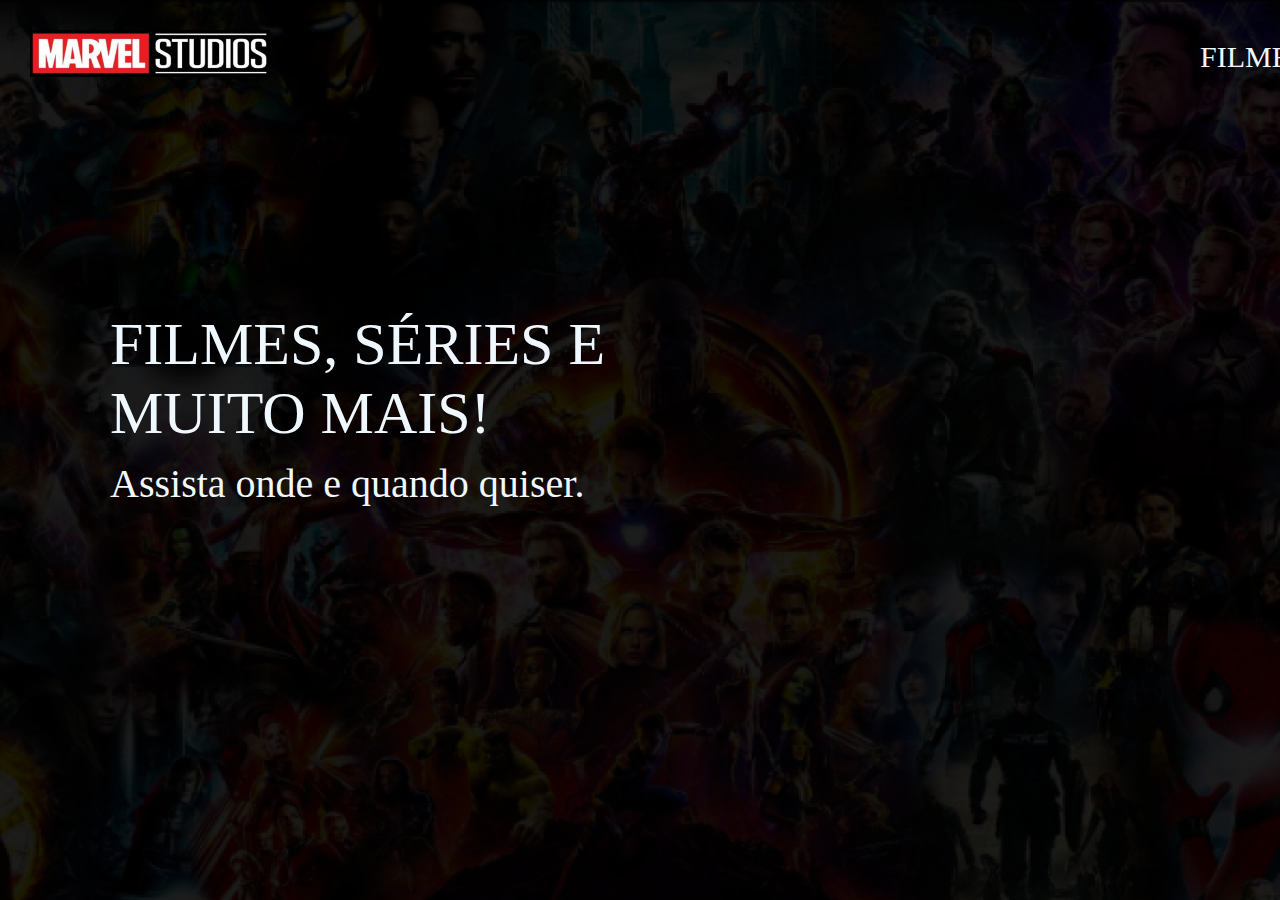
<file: index.html>
<!DOCTYPE html>
<html lang="en">
<head>
    <meta charset="UTF-8">
    <meta name="viewport" content="width=device-width, initial-scale=1.0">
    <link rel="stylesheet" href="style.css">
    <title>Marvel Filmes</title>
</head>
<body>
    <header>
        <div>
            <img class="logo" src="./imagens/logo.png" alt="">
            <a class="sair" href="http://127.0.0.1:5500/2%20tela/index.html">Sair</a>
            <p class="filmes">FILMES</p>
            <P class="series">SÉRIES</P>
        </div>
        <div>
            <p class="titulo">FILMES, SÉRIES E <br> MUITO MAIS!</p>
            <p class="descricao">Assista onde e quando quiser.</p>
        </div>
    </header>
    
</body>
</html>
</file>
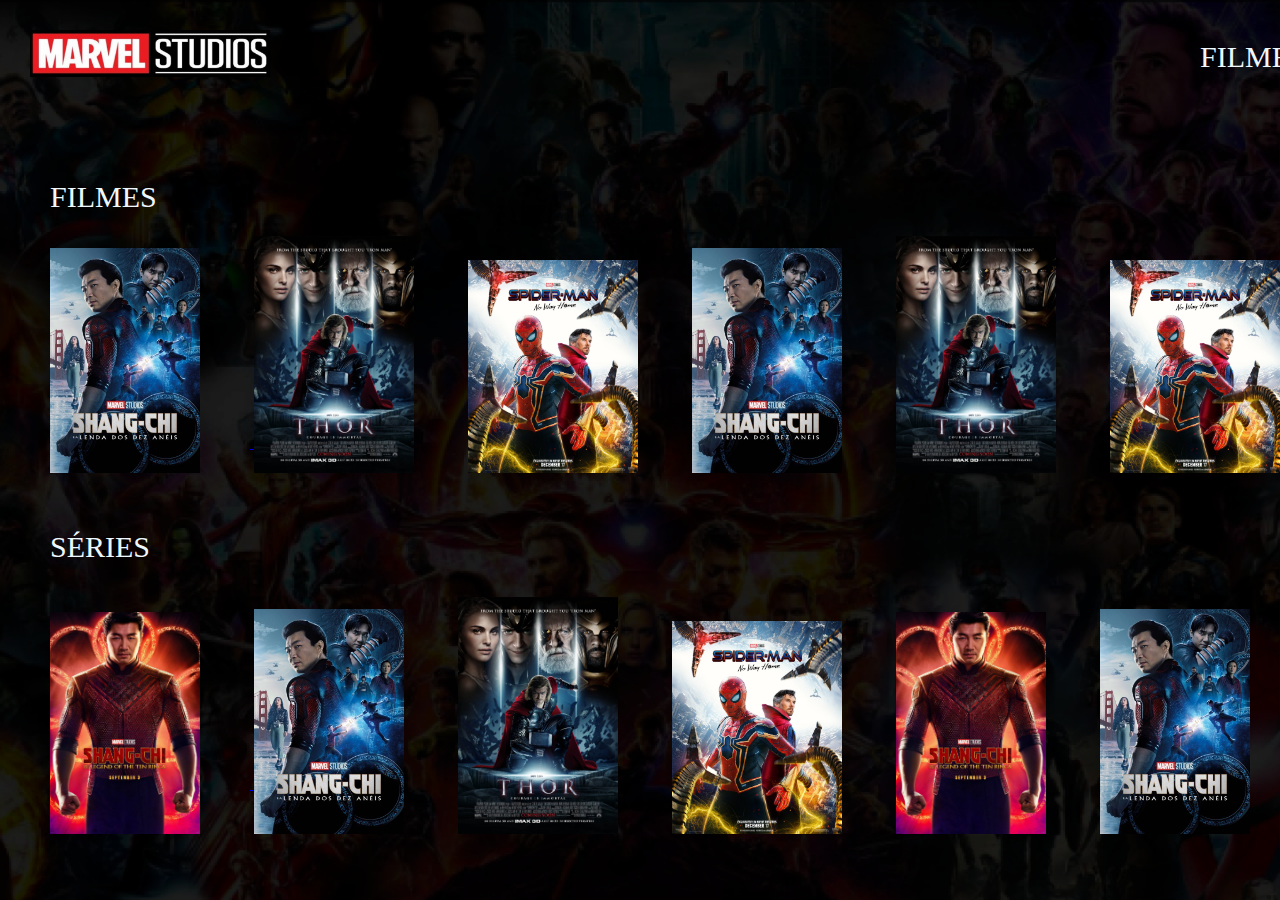
<file: 2 tela/index.html>
<!DOCTYPE html>
<html lang="pt-BR">
<head>
    <meta charset="UTF-8">
    <meta name="viewport" content="width=device-width, initial-scale=1.0">
    <link rel="stylesheet" href="style.css">
    <title>Marvel Filmes</title>
</head>
<body>
    <header>
        <div>
            <img class="logo" src="./imagens/logo.png" alt="">
            <a class="voltar" href="http://127.0.0.1:5500/Tela%201/index.html">Voltar</a>
            <a href="http://127.0.0.1:5500/2%20tela/index.html">
                <p class="filmes">FILMES</p>
            </a>

            <a href="http://127.0.0.1:5500/2%20tela/index.html">
                <P class="series">SÉRIES</P>
            </a>
        </div>
        <div>
            <p class="filmes__cards">FILMES</p>
            <a href="https://www.youtube.com/watch?v=AfHiUtxrmiY">
                <img class="filme1" src="./imagens/filme1.png" alt="">
            </a>
            
            <a href="https://www.youtube.com/watch?v=1c_W_4cNLn0">
                <img class="filme2" src="./imagens/filme2.jpg" alt="">
            </a>
            
            <a href="https://www.youtube.com/watch?v=87dLJt0eD3k">
                <img class="filme3" src="./imagens/filme3.jpg" alt="">
            </a>
            
            <a href="https://www.youtube.com/watch?v=AfHiUtxrmiY">
                <img class="filme4" src="./imagens/filme1.png" alt="">
            </a>
            
            <a href="https://www.youtube.com/watch?v=1c_W_4cNLn0">
                <img class="filme5" src="./imagens/filme2.jpg" alt="">
            </a>
            
            <a href="https://www.youtube.com/watch?v=87dLJt0eD3k">
                <img class="filme6" src="./imagens/filme3.jpg" alt="">
            </a>
            
            <a href="https://www.youtube.com/watch?v=AfHiUtxrmiY">
                <img class="filme7" src="./imagens/filme1.png" alt="">
            </a>
            
            <a href="https://www.youtube.com/watch?v=1c_W_4cNLn0">
                <img class="filme8" src="./imagens/filme2.jpg" alt="">
            </a>
            
            <a href="https://www.youtube.com/watch?v=87dLJt0eD3k">
                <img class="filme9" src="./imagens/filme3.jpg" alt="">
            </a>
            
        </div>
        <div>
            <p class="series__cards" >SÉRIES</p>
            <a href="https://www.youtube.com/watch?v=UQzDFF8xN3c">
                <img class="serie1" src="./imagens/serie1.jpg" alt="">
            </a>
            
            <a href="https://www.youtube.com/watch?v=AfHiUtxrmiY">
                <img class="serie2" src="./imagens/filme1.png" alt="">
            </a>
            
            <a href="https://www.youtube.com/watch?v=1c_W_4cNLn0">
                <img class="serie3" src="./imagens/filme2.jpg" alt="">
            </a>
            
            <a href="https://www.youtube.com/watch?v=87dLJt0eD3k">
                <img class="serie4" src="./imagens/filme3.jpg" alt="">
            </a>
            
            <a href="https://www.youtube.com/watch?v=UQzDFF8xN3c">
                <img class="serie5" src="./imagens/serie1.jpg" alt="">
            </a>
            
            <a href="https://www.youtube.com/watch?v=1c_W_4cNLn0">
                <img class="serie6" src="./imagens/filme1.png" alt="">
            </a>
            
            <a href="https://www.youtube.com/watch?v=AfHiUtxrmiY">
                <img class="serie7" src="./imagens/filme2.jpg" alt="">
            </a>
            
            <a href="https://www.youtube.com/watch?v=87dLJt0eD3k">
                <img class="serie8" src="./imagens/filme3.jpg" alt="">
            </a>
            
            <a href="https://www.youtube.com/watch?v=UQzDFF8xN3c">
                <img class="serie9" src="./imagens/serie1.jpg" alt="">
            </a>

        </div>
    </header>
    
</body>
</html>
</file>
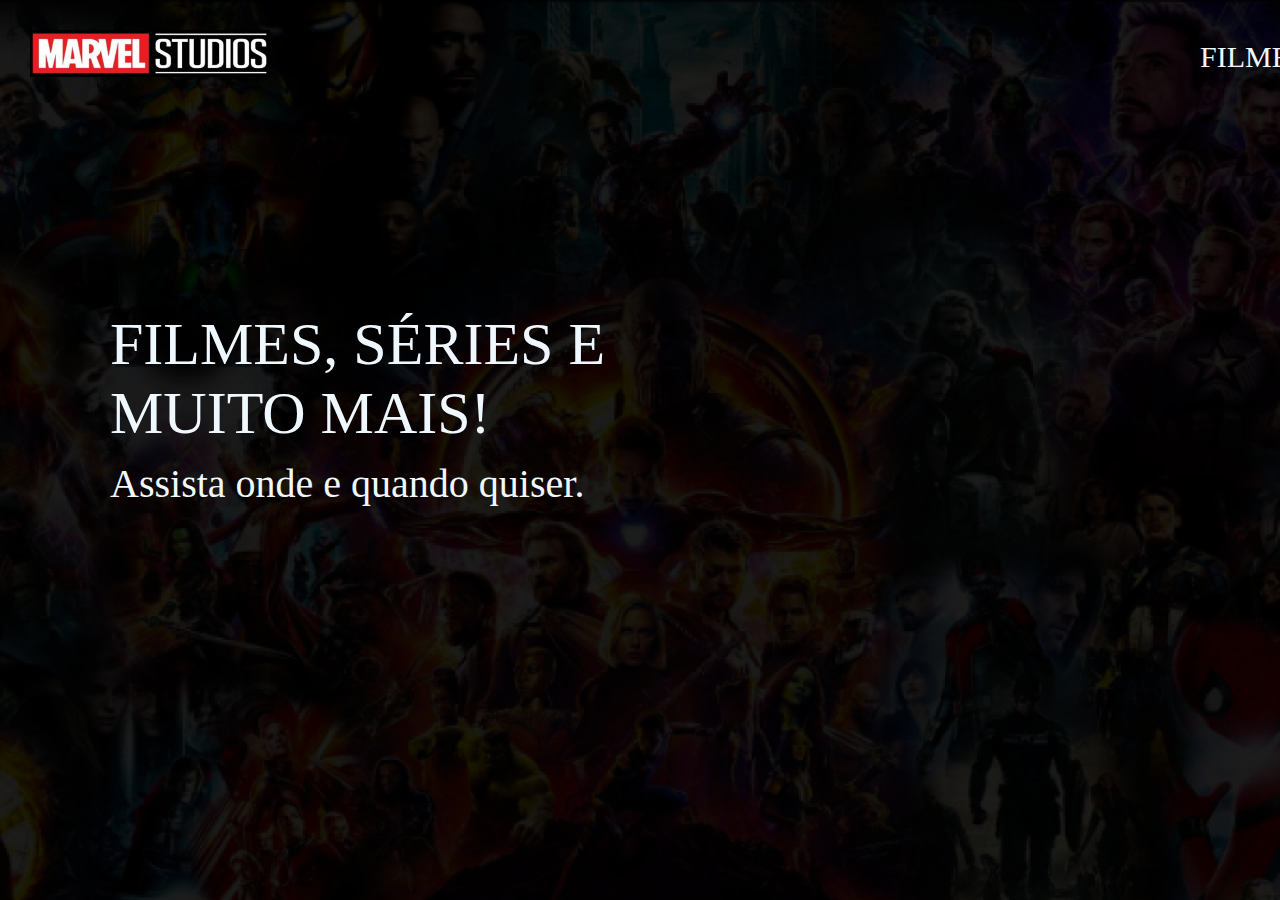
<file: Tela 1/index.html>
<!DOCTYPE html>
<html lang="en">
<head>
    <meta charset="UTF-8">
    <meta name="viewport" content="width=device-width, initial-scale=1.0">
    <link rel="stylesheet" href="style.css">
    <title>Marvel Filmes</title>
</head>
<body>
    <header>
        <div>
            <img class="logo" src="./imagens/logo.png" alt="">
            <a class="lancamento" href="http://127.0.0.1:5500/Site-API/Tela%203/index.html">LANÇAMENTOS</a>
            <a href="http://127.0.0.1:5500/Site-API/Tela%202/index.html">
                <p class="filmes">FILMES</p>
            </a>

            <a href="http://127.0.0.1:5500/Site-API/Tela%202/index.html">
                <P class="series">SÉRIES</P>
            </a>
           
        </div>
        <div>
            <p class="titulo">FILMES, SÉRIES E <br> MUITO MAIS!</p>
            <p class="descricao">Assista onde e quando quiser.</p>
        </div>
    </header>
    
</body>
</html>
</file>
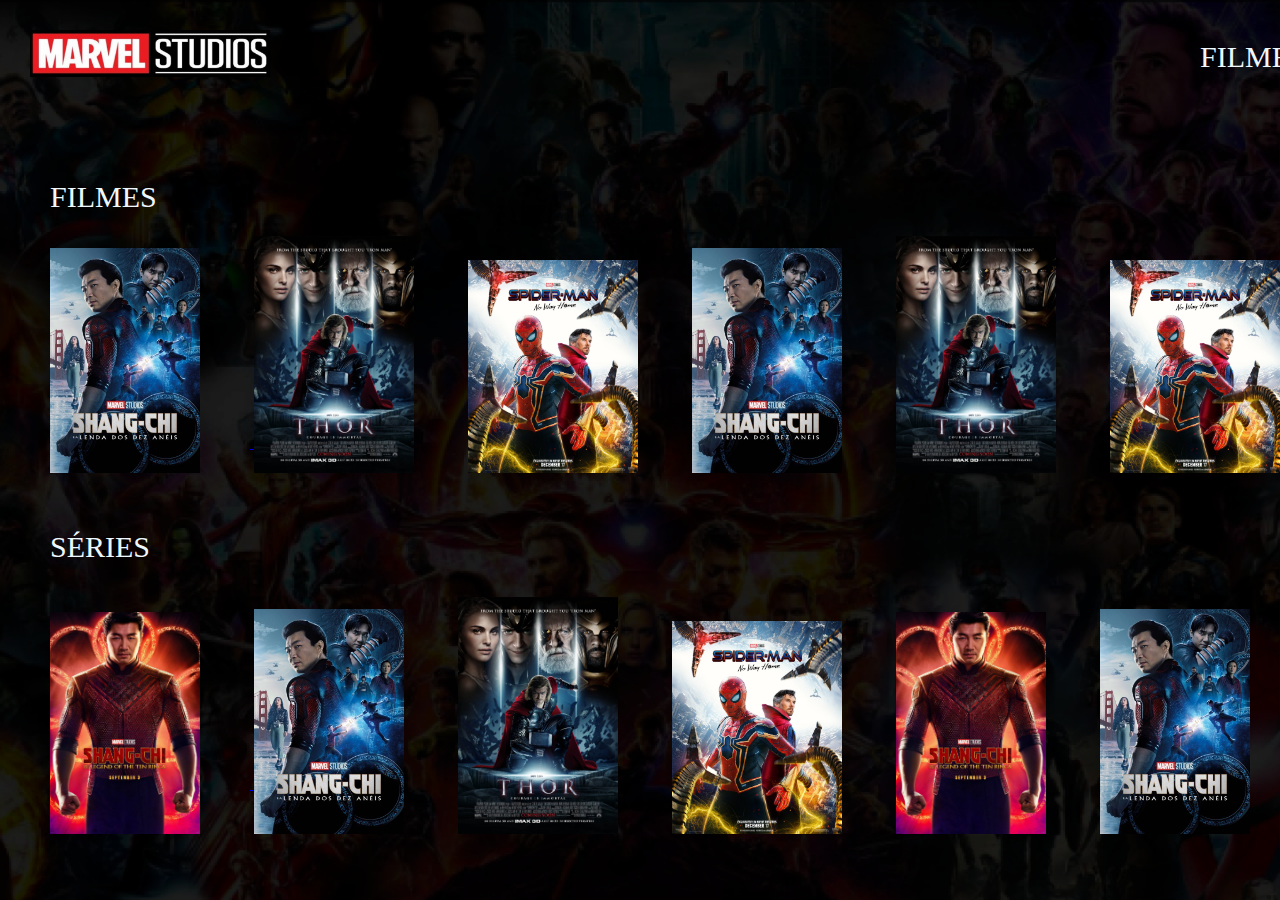
<file: Tela 2/index.html>
<!DOCTYPE html>
<html lang="pt-BR">
<head>
    <meta charset="UTF-8">
    <meta name="viewport" content="width=device-width, initial-scale=1.0">
    <link rel="stylesheet" href="style.css">
    <title>Marvel Filmes</title>
</head>
<body>
    <header>
        <div>
            <img class="logo" src="./imagens/logo.png" alt="">
            <a class="voltar" href="http://127.0.0.1:5500/Site-API/Tela%201/index.html">Voltar</a>
            <a href="http://127.0.0.1:5500/Site-API/Tela%202/index.html">
                <p class="filmes">FILMES</p>
            </a>

            <a href="http://127.0.0.1:5500/Site-API/Tela%202/index.html">
                <P class="series">SÉRIES</P>
            </a>
        </div>
        <div>
            <p class="filmes__cards">FILMES</p>
            <a href="https://www.youtube.com/watch?v=AfHiUtxrmiY">
                <img class="filme1" src="./imagens/filme1.png" alt="">
            </a>
            
            <a href="https://www.youtube.com/watch?v=1c_W_4cNLn0">
                <img class="filme2" src="./imagens/filme2.jpg" alt="">
            </a>
            
            <a href="https://www.youtube.com/watch?v=87dLJt0eD3k">
                <img class="filme3" src="./imagens/filme3.jpg" alt="">
            </a>
            
            <a href="https://www.youtube.com/watch?v=AfHiUtxrmiY">
                <img class="filme4" src="./imagens/filme1.png" alt="">
            </a>
            
            <a href="https://www.youtube.com/watch?v=1c_W_4cNLn0">
                <img class="filme5" src="./imagens/filme2.jpg" alt="">
            </a>
            
            <a href="https://www.youtube.com/watch?v=87dLJt0eD3k">
                <img class="filme6" src="./imagens/filme3.jpg" alt="">
            </a>
            
            <a href="https://www.youtube.com/watch?v=AfHiUtxrmiY">
                <img class="filme7" src="./imagens/filme1.png" alt="">
            </a>
            
            <a href="https://www.youtube.com/watch?v=1c_W_4cNLn0">
                <img class="filme8" src="./imagens/filme2.jpg" alt="">
            </a>
            
            <a href="https://www.youtube.com/watch?v=87dLJt0eD3k">
                <img class="filme9" src="./imagens/filme3.jpg" alt="">
            </a>
            
        </div>
        <div>
            <p class="series__cards" >SÉRIES</p>
            <a href="https://www.youtube.com/watch?v=UQzDFF8xN3c">
                <img class="serie1" src="./imagens/serie1.jpg" alt="">
            </a>
            
            <a href="https://www.youtube.com/watch?v=AfHiUtxrmiY">
                <img class="serie2" src="./imagens/filme1.png" alt="">
            </a>
            
            <a href="https://www.youtube.com/watch?v=1c_W_4cNLn0">
                <img class="serie3" src="./imagens/filme2.jpg" alt="">
            </a>
            
            <a href="https://www.youtube.com/watch?v=87dLJt0eD3k">
                <img class="serie4" src="./imagens/filme3.jpg" alt="">
            </a>
            
            <a href="https://www.youtube.com/watch?v=UQzDFF8xN3c">
                <img class="serie5" src="./imagens/serie1.jpg" alt="">
            </a>
            
            <a href="https://www.youtube.com/watch?v=1c_W_4cNLn0">
                <img class="serie6" src="./imagens/filme1.png" alt="">
            </a>
            
            <a href="https://www.youtube.com/watch?v=AfHiUtxrmiY">
                <img class="serie7" src="./imagens/filme2.jpg" alt="">
            </a>
            
            <a href="https://www.youtube.com/watch?v=87dLJt0eD3k">
                <img class="serie8" src="./imagens/filme3.jpg" alt="">
            </a>
            
            <a href="https://www.youtube.com/watch?v=UQzDFF8xN3c">
                <img class="serie9" src="./imagens/serie1.jpg" alt="">
            </a>

        </div>
    </header>
    
</body>
</html>
</file>
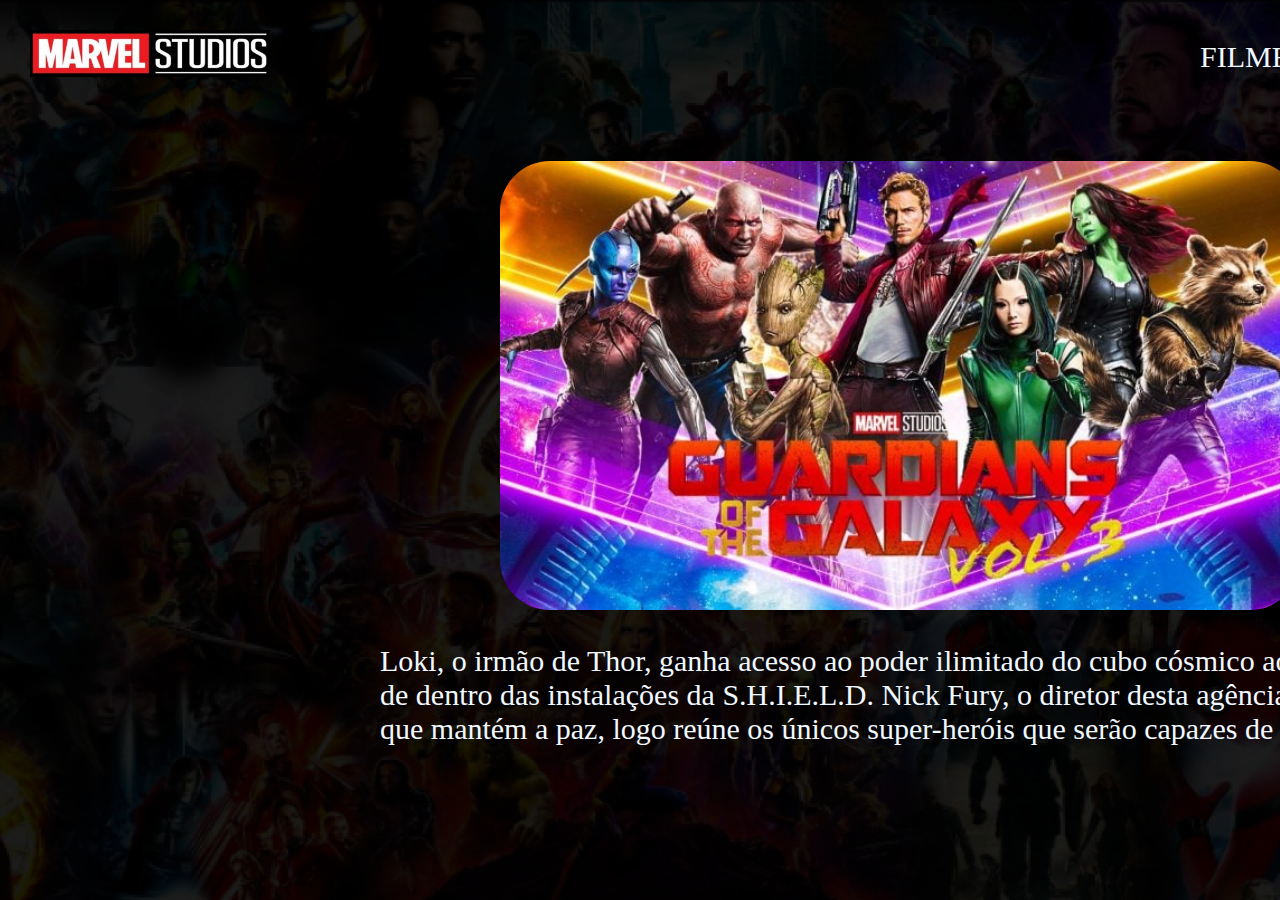
<file: Tela 3/index.html>
<!DOCTYPE html>
<html lang="pt-BR">
<head>
    <meta charset="UTF-8">
    <meta http-equiv="X-UA-Compatible" content="IE=edge">
    <meta name="viewport" content="width=device-width, initial-scale=1.0">
    <link rel="stylesheet" href="./style.css">
    <title>Marvel Filmes</title>
</head>
<body>
    <header>
        <div>
            <img class="logo" src="./imagens/logo.png" alt="">
            <a class="voltar" href="http://127.0.0.1:5500/Site-API/Tela%201/index.html">Voltar</a>
            <a href="http://127.0.0.1:5500/Site-API/Tela%202/index.html">
                <p class="filmes">FILMES</p>
            </a>

            <a href="http://127.0.0.1:5500/Site-API/Tela%202/index.html">
                <P class="series">SÉRIES</P>
            </a>
            
            
        </div>
        <div>
            <a href="https://www.youtube.com/watch?v=d1yNc9skssk">
                <img class="img__trailer" src="./imagens/trailer.png" alt="">
            </a>
            
            <p class="descricao">Loki, o irmão de Thor, ganha acesso ao poder ilimitado do cubo cósmico ao roubá-lo <br> de dentro das instalações da S.H.I.E.L.D. Nick Fury,
                 o diretor desta agência internacional <br> que mantém a paz, logo reúne os únicos super-heróis que serão capazes de defender a Terra. </p>
        </div>
    </header>
</body>
</html>
</file>
<file: style.css>
* {
    margin: 0;
    padding: 0;
    box-sizing: border-box;
}
body{
    height: 100vh;
    width: max-content;
    background-image: url(./imagens/Tela_de_fundo.png);
    background-repeat: no-repeat;
    background-size: cover;
}
.logo{
    width: 300px;
    padding: 30px;
}
.sair{
    color: aliceblue;
    font-size: 30px;
    position: absolute;
    left: 1700px;
    top: 40px;
}
.series{
    color: aliceblue;
    font-size: 30px;
    position: absolute;
    left: 1400px;
    top: 40px;
}
.filmes{
    color: aliceblue;
    font-size: 30px;
    position: absolute;
    left: 1200px;
    top: 40px;
}
.titulo{
    color: aliceblue;
    font-size: 60px;
    position: absolute;
    padding: 110px;
    top: 200px;
}
.descricao{
    color: aliceblue;
    font-size: 40px;
    position: absolute;
    padding: 110px;
    top: 350px;
    
}
</file>
<file: 2 tela/style.css>
* {
    margin: 0;
    padding: 0;
    box-sizing: border-box;
}
body{
    height: 100vh;
    width: max-content;
    background-image: url(./imagens/Tela_de_fundo.png);
    background-repeat: no-repeat;
    background-size: cover;
}
.logo{
    width: 300px;
    padding: 30px;
}
.voltar{
    color: aliceblue;
    font-size: 30px;
    position: absolute;
    left: 1700px;
    top: 40px;
}
.series{
    color: aliceblue;
    font-size: 30px;
    position: absolute;
    left: 1400px;
    top: 40px;
}
.filmes{
    color: aliceblue;
    font-size: 30px;
    position: absolute;
    left: 1200px;
    top: 40px;
}
.filmes__cards{
    color: aliceblue;
    font-size: 30px;
    position: absolute;
    left: 50px;
    top: 180px;
}

.series__cards{
    color: aliceblue;
    font-size: 30px;
    position: absolute;
    left: 50px;
    top: 530px;
}
.serie1{
    width: 250px;
    padding: 50px;
    position: relative;
    top: 95px;
    transition: all 0.3s ease-out;
    
}
.serie2{
    width: 250px;
    padding: 50px;
    position: relative;
    top: 95px;
    left: -50px;
    transition: all 0.3s ease-out;

}
.serie3{
    width: 260px;
    padding: 50px;
    position: relative;
    top: 95px;
    left: -100px;
    transition: all 0.3s ease-out;
}
.serie4{
    width: 270px;
    padding: 50px;
    position: relative;
    top: 95px;
    left: -150px;
    transition: all 0.3s ease-out;
}
.serie5{
    width: 250px;
    padding: 50px;
    position: relative;
    top: 95px;
    left: -200px;
    transition: all 0.3s ease-out;
}
.serie6{
    width: 250px;
    padding: 50px;
    position: relative;
    top: 95px;
    left: -250px;
    transition: all 0.3s ease-out;
}
.serie7{
    width: 260px;
    padding: 50px;
    position: relative;
    top: 95px;
    left: -300px;
    transition: all 0.3s ease-out;
}
.serie8{
    width: 270px;
    padding: 50px;
    position: relative;
    top: 95px;
    left: -355px;
    transition: all 0.3s ease-out;
}
.serie9{
    width: 250px;
    padding: 50px;
    position: relative;
    top: 95px;
    left: -420px;
    transition: all 0.3s ease-out;
}
.filme1{
    width: 250px;
    padding: 50px;
    position: relative;
    top: 75px;
    transition: all 0.3s ease-out;
}

.filme2{
    width: 260px;
    padding: 50px;
    position: relative;
    top: 75px;
    left: -50px;
    transition: all 0.3s ease-out;
}
.filme3{
    width: 270px;
    padding: 50px;
    position: relative;
    top: 75px;
    left: -100px;
    transition: all 0.3s ease-out;
}
.filme4{
    width: 250px;
    padding: 50px;
    position: relative;
    top: 75px;
    left: -150px;
    transition: all 0.3s ease-out;
}
.filme5{
    width: 260px;
    padding: 50px;
    position: relative;
    top: 75px;
    left: -200px;
    transition: all 0.3s ease-out;
}
.filme6{
    width: 270px;
    padding: 50px;
    position: relative;
    top: 75px;
    left: -250px;
    transition: all 0.3s ease-out;
}
.filme7{
    width: 240px;
    padding: 50px;
    position: relative;
    top: 75px;
    left: -315px;
    transition: all 0.3s ease-out;
}
.filme8{
    width: 260px;
    padding: 50px;
    position: relative;
    top: 75px;
    left: -380px;
    transition: all 0.3s ease-out;
}
.filme9{
    width: 270px;
    padding: 50px;
    position: relative;
    top: 75px;
    left: -450px;
    transition: all 0.3s ease-out;
}
</file>
<file: Tela 1/style.css>
* {
    margin: 0;
    padding: 0;
    box-sizing: border-box;
}
body{
    height: 100vh;
    width: max-content;
    background-image: url(./imagens/Tela_de_fundo.png);
    background-repeat: no-repeat;
    background-size: cover;
}
.logo{
    width: 300px;
    padding: 30px;
}
.lancamento{
    color: aliceblue;
    font-size: 28px;
    position: absolute;
    left: 1600px;
    top: 40px;
}
.series{
    color: aliceblue;
    font-size: 30px;
    position: absolute;
    left: 1400px;
    top: 40px;
}
.filmes{
    color: aliceblue;
    font-size: 30px;
    position: absolute;
    left: 1200px;
    top: 40px;
}
.titulo{
    color: aliceblue;
    font-size: 60px;
    position: absolute;
    padding: 110px;
    top: 200px;
}
.descricao{
    color: aliceblue;
    font-size: 40px;
    position: absolute;
    padding: 110px;
    top: 350px;
    
}
</file>
<file: Tela 2/style.css>
* {
    margin: 0;
    padding: 0;
    box-sizing: border-box;
}
body{
    height: 100vh;
    width: max-content;
    background-image: url(./imagens/Tela_de_fundo.png);
    background-repeat: no-repeat;
    background-size: cover;
}
.logo{
    width: 300px;
    padding: 30px;
}
.voltar{
    color: aliceblue;
    font-size: 30px;
    position: absolute;
    left: 1700px;
    top: 40px;
}
.series{
    color: aliceblue;
    font-size: 30px;
    position: absolute;
    left: 1400px;
    top: 40px;
}
.filmes{
    color: aliceblue;
    font-size: 30px;
    position: absolute;
    left: 1200px;
    top: 40px;
}
.filmes__cards{
    color: aliceblue;
    font-size: 30px;
    position: absolute;
    left: 50px;
    top: 180px;
}

.series__cards{
    color: aliceblue;
    font-size: 30px;
    position: absolute;
    left: 50px;
    top: 530px;
}
.serie1{
    width: 250px;
    padding: 50px;
    position: relative;
    top: 95px;
    transition: all 0.3s ease-out;
    
}
.serie2{
    width: 250px;
    padding: 50px;
    position: relative;
    top: 95px;
    left: -50px;
    transition: all 0.3s ease-out;

}
.serie3{
    width: 260px;
    padding: 50px;
    position: relative;
    top: 95px;
    left: -100px;
    transition: all 0.3s ease-out;
}
.serie4{
    width: 270px;
    padding: 50px;
    position: relative;
    top: 95px;
    left: -150px;
    transition: all 0.3s ease-out;
}
.serie5{
    width: 250px;
    padding: 50px;
    position: relative;
    top: 95px;
    left: -200px;
    transition: all 0.3s ease-out;
}
.serie6{
    width: 250px;
    padding: 50px;
    position: relative;
    top: 95px;
    left: -250px;
    transition: all 0.3s ease-out;
}
.serie7{
    width: 260px;
    padding: 50px;
    position: relative;
    top: 95px;
    left: -300px;
    transition: all 0.3s ease-out;
}
.serie8{
    width: 270px;
    padding: 50px;
    position: relative;
    top: 95px;
    left: -355px;
    transition: all 0.3s ease-out;
}
.serie9{
    width: 250px;
    padding: 50px;
    position: relative;
    top: 95px;
    left: -420px;
    transition: all 0.3s ease-out;
}
.filme1{
    width: 250px;
    padding: 50px;
    position: relative;
    top: 75px;
    transition: all 0.3s ease-out;
}

.filme2{
    width: 260px;
    padding: 50px;
    position: relative;
    top: 75px;
    left: -50px;
    transition: all 0.3s ease-out;
}
.filme3{
    width: 270px;
    padding: 50px;
    position: relative;
    top: 75px;
    left: -100px;
    transition: all 0.3s ease-out;
}
.filme4{
    width: 250px;
    padding: 50px;
    position: relative;
    top: 75px;
    left: -150px;
    transition: all 0.3s ease-out;
}
.filme5{
    width: 260px;
    padding: 50px;
    position: relative;
    top: 75px;
    left: -200px;
    transition: all 0.3s ease-out;
}
.filme6{
    width: 270px;
    padding: 50px;
    position: relative;
    top: 75px;
    left: -250px;
    transition: all 0.3s ease-out;
}
.filme7{
    width: 240px;
    padding: 50px;
    position: relative;
    top: 75px;
    left: -315px;
    transition: all 0.3s ease-out;
}
.filme8{
    width: 260px;
    padding: 50px;
    position: relative;
    top: 75px;
    left: -380px;
    transition: all 0.3s ease-out;
}
.filme9{
    width: 270px;
    padding: 50px;
    position: relative;
    top: 75px;
    left: -450px;
    transition: all 0.3s ease-out;
}
</file>
<file: Tela 3/style.css>
* {
    margin: 0;
    padding: 0;
    box-sizing: border-box;
}
body{
    height: 100vh;
    width: max-content;
    background-image: url(./imagens/Tela_de_fundo.png);
    background-repeat: no-repeat;
    background-size: cover;
}
.logo{
    width: 300px;
    padding: 30px;
}
.voltar{
    color: aliceblue;
    font-size: 30px;
    position: absolute;
    left: 1700px;
    top: 40px;
}
.series{
    color: aliceblue;
    font-size: 30px;
    position: absolute;
    left: 1400px;
    top: 40px;
}
.filmes{
    color: aliceblue;
    font-size: 30px;
    position: absolute;
    left: 1200px;
    top: 40px;
}
.img__trailer{
    width: 800px;
    position: relative;
    top: 50px;
    left: 500px;
    border-radius: 50px;
    border-color: aliceblue;
}
.descricao{
    color: aliceblue;
    font-size: 30px;
    position: relative;
    top: 80px;
    left: 380px;

    
    
}
</file>
